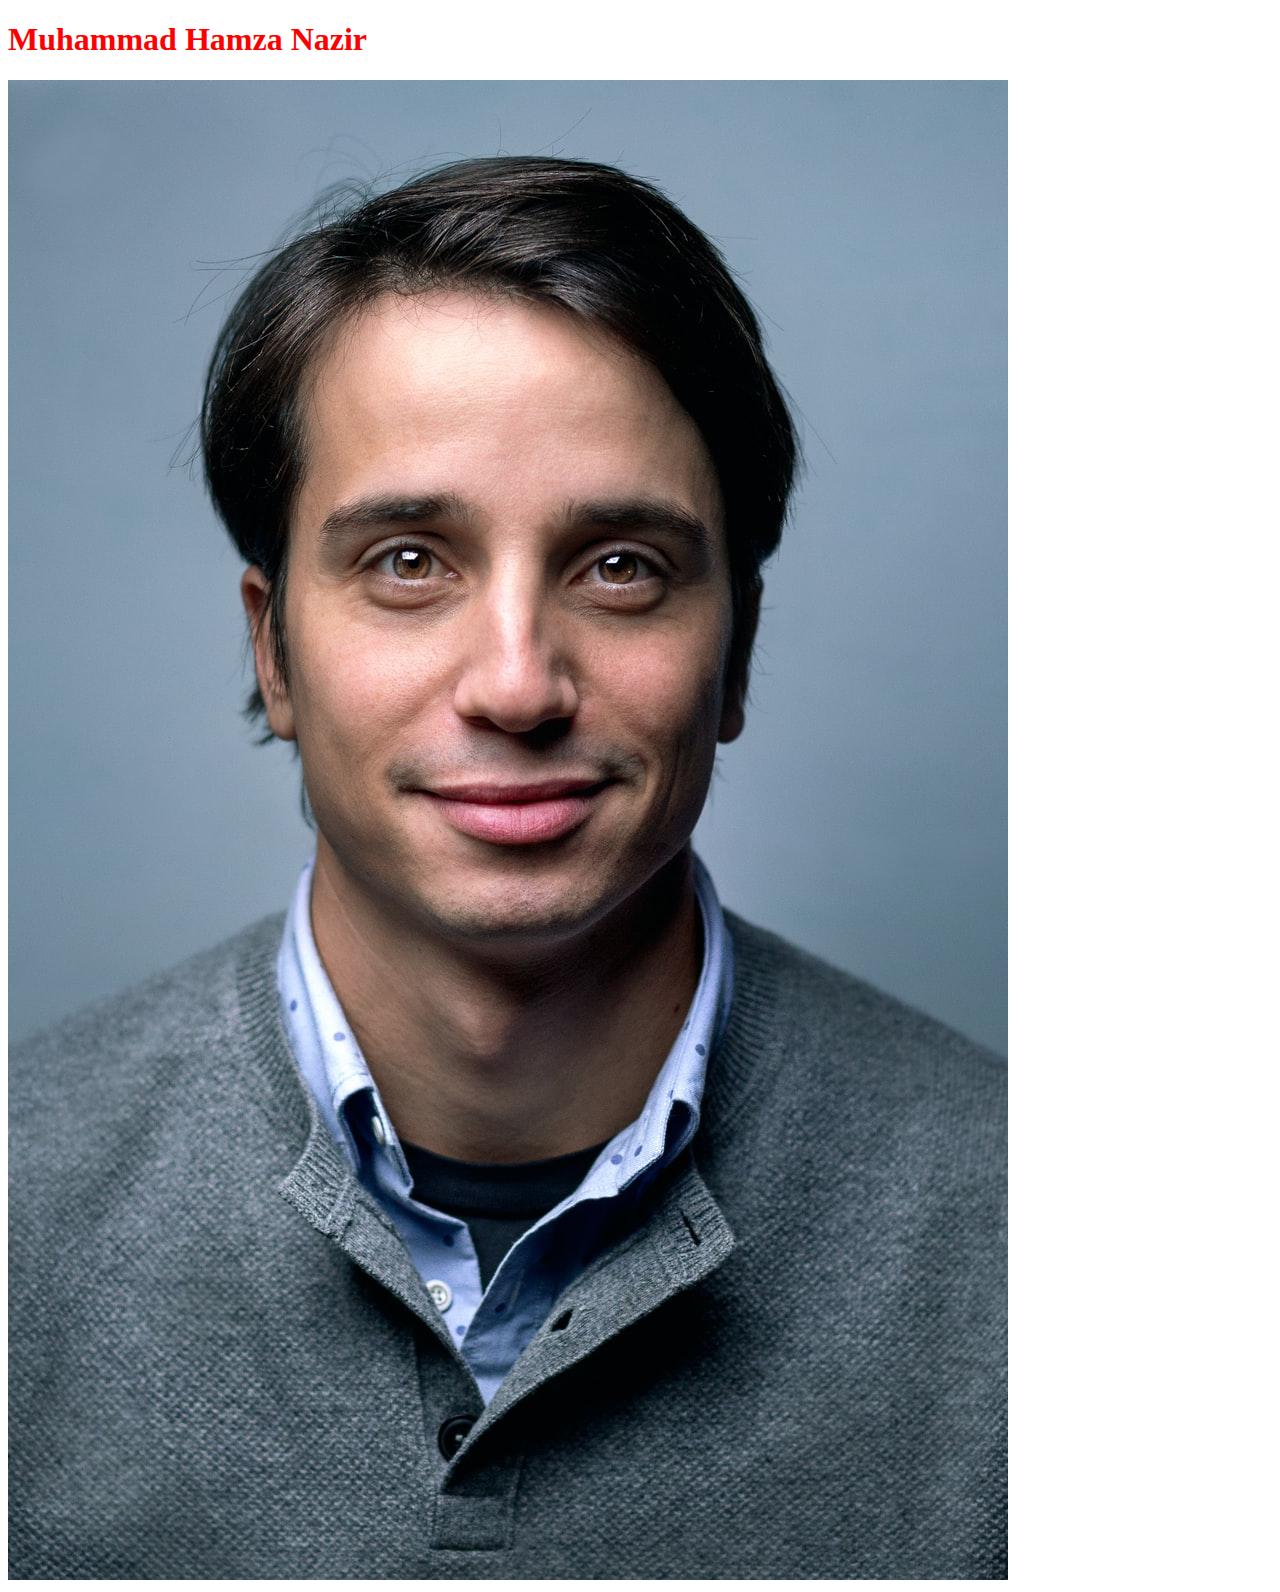
<file: index.htm>
<!DOCTYPE html>
<html lang="en">
<head>
    <meta charset="UTF-8">
    <meta http-equiv="X-UA-Compatible" content="IE=edge">
    <meta name="viewport" content="width=device-width, initial-scale=1.0">
    <title>Hamza Nazir CV</title>
    <link rel="stylesheet" href="./style.css">
</head>
<body>
    <h1>Muhammad Hamza Nazir</h1>
    <img src="abc.jpg" alt="Hamza">
</body>
</html>
</file>
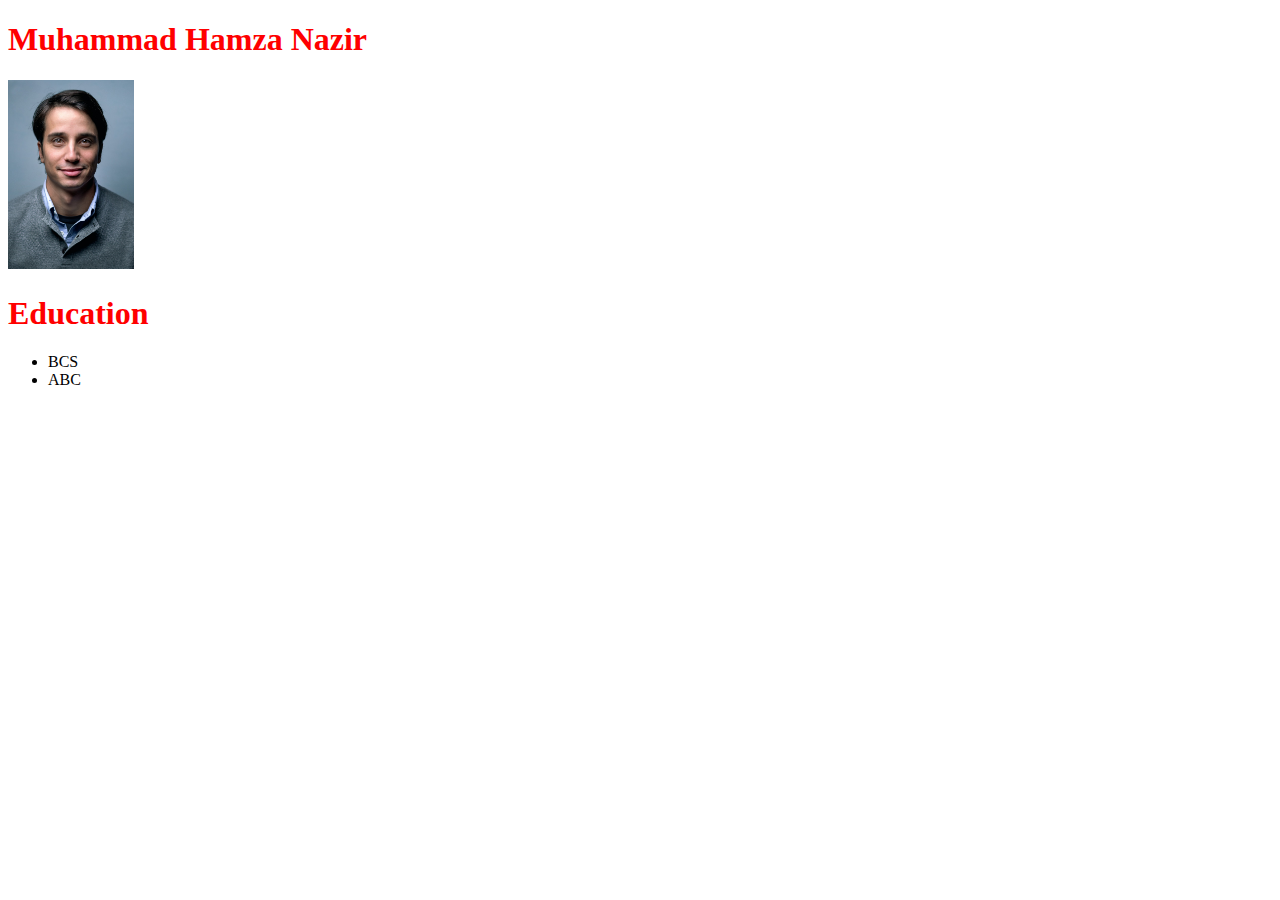
<file: index.html>
<!DOCTYPE html>
<html lang="en">
<head>
    <meta charset="UTF-8">
    <meta http-equiv="X-UA-Compatible" content="IE=edge">
    <meta name="viewport" content="width=device-width, initial-scale=1.0">
    <title>Hamza Nazir CV</title>
    <link rel="stylesheet" href="./style.css">
</head>
<body>
    <h1>Muhammad Hamza Nazir</h1>
    <img src="abc.jpg" alt="Hamza" width="10%">
    <h1>Education</h1>
    <ul>
        <li>BCS</li>
        <li>ABC</li>
    </ul>
</body>
</html>
</file>
<file: style.css>
h1{
    font-family: 'Times New Roman', Times, serif;
    font: size 1em;
    color: Red !important
}
</file>
